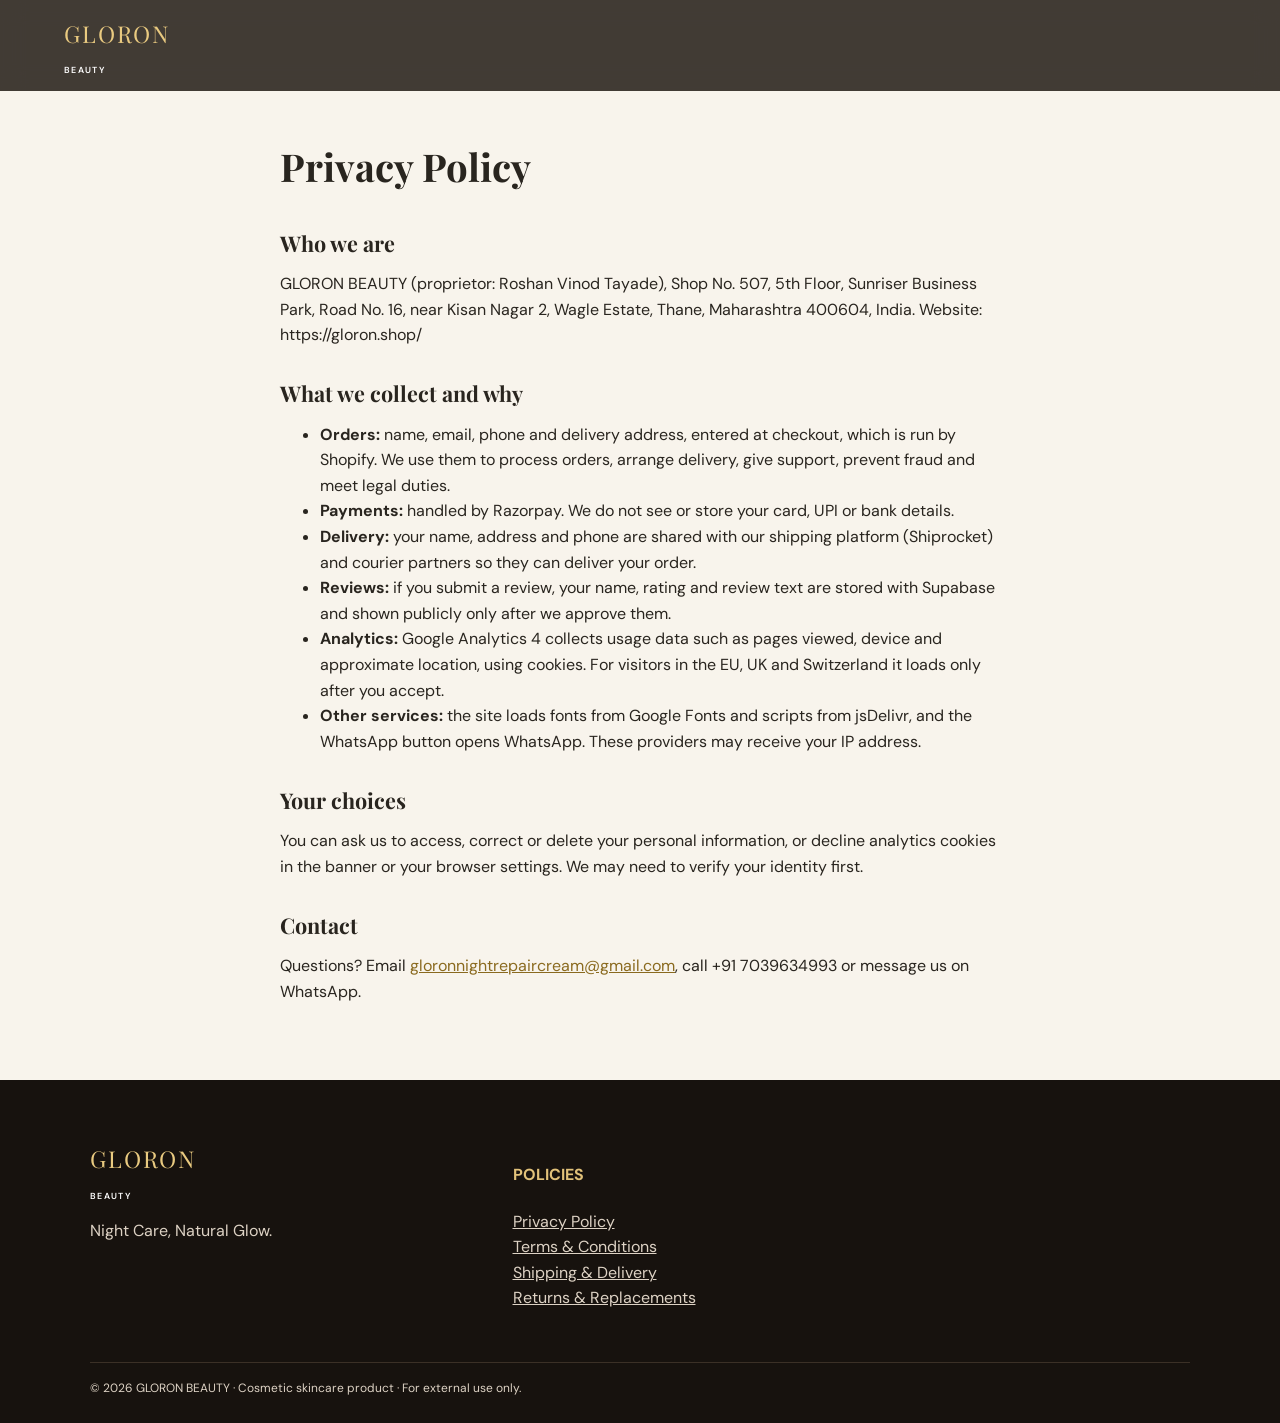
<file: privacy/index.html>
<!doctype html><html lang="en"><head><meta charset="utf-8"><meta name="viewport" content="width=device-width,initial-scale=1"><title>Privacy Policy | GLORON BEAUTY</title><meta name="description" content="How GLORON BEAUTY collects, uses and protects your information on gloron.shop, including payments, delivery and analytics."><link rel="canonical" href="https://gloron.shop/privacy/"><meta property="og:type" content="website"><meta property="og:title" content="Privacy Policy | GLORON BEAUTY"><meta property="og:description" content="How GLORON BEAUTY collects, uses and protects your information on gloron.shop, including payments, delivery and analytics."><meta property="og:url" content="https://gloron.shop/privacy/"><meta property="og:image" content="https://gloron.shop/assets/gloron-share-1200x630.jpg"><meta name="twitter:card" content="summary_large_image"><link rel="icon" href="../favicon.svg" type="image/svg+xml"><link rel="preconnect" href="https://fonts.googleapis.com"><link rel="preconnect" href="https://fonts.gstatic.com" crossorigin><link href="https://fonts.googleapis.com/css2?family=DM+Sans:wght@400;500;600;700&family=Playfair+Display:wght@500;600;700&display=swap" rel="stylesheet"><link rel="stylesheet" href="../css/style.css"><style>.doc{max-width:760px;margin:0 auto;padding:110px 20px 60px}.doc h1{font-size:2.4rem}.doc h2{font-size:1.35rem;margin:1.6em 0 .3em}.doc a{color:#8a6a1f}.tpl{background:#fff4d6;border:1px solid #d9b568;padding:12px 16px;border-radius:8px}footer a{color:inherit}</style></head><body><header><a class="brand" href="/">GLORON <small>BEAUTY</small></a></header><main class="doc"><h1>Privacy Policy</h1><h2>Who we are</h2><p>GLORON BEAUTY (proprietor: Roshan Vinod Tayade), Shop No. 507, 5th Floor, Sunriser Business Park, Road No. 16, near Kisan Nagar 2, Wagle Estate, Thane, Maharashtra 400604, India. Website: https://gloron.shop/</p><h2>What we collect and why</h2><ul><li><b>Orders:</b> name, email, phone and delivery address, entered at checkout, which is run by Shopify. We use them to process orders, arrange delivery, give support, prevent fraud and meet legal duties.</li><li><b>Payments:</b> handled by Razorpay. We do not see or store your card, UPI or bank details.</li><li><b>Delivery:</b> your name, address and phone are shared with our shipping platform (Shiprocket) and courier partners so they can deliver your order.</li><li><b>Reviews:</b> if you submit a review, your name, rating and review text are stored with Supabase and shown publicly only after we approve them.</li><li><b>Analytics:</b> Google Analytics 4 collects usage data such as pages viewed, device and approximate location, using cookies. For visitors in the EU, UK and Switzerland it loads only after you accept.</li><li><b>Other services:</b> the site loads fonts from Google Fonts and scripts from jsDelivr, and the WhatsApp button opens WhatsApp. These providers may receive your IP address.</li></ul><h2>Your choices</h2><p>You can ask us to access, correct or delete your personal information, or decline analytics cookies in the banner or your browser settings. We may need to verify your identity first.</p><h2>Contact</h2><p>Questions? Email <a href="mailto:gloronnightrepaircream@gmail.com">gloronnightrepaircream@gmail.com</a>, call +91 7039634993 or message us on WhatsApp.</p></main><footer><div class="foot"><div><div class="brand">GLORON <small>BEAUTY</small></div><p>Night Care, Natural Glow.</p></div><div><h4>POLICIES</h4><p><a href="/privacy/">Privacy Policy</a><br><a href="/terms/">Terms &amp; Conditions</a><br><a href="/shipping/">Shipping &amp; Delivery</a><br><a href="/returns/">Returns &amp; Replacements</a></p></div></div><div class="copyright">© 2026 GLORON BEAUTY · Cosmetic skincare product · For external use only.</div></footer><script src="../js/analytics.js"></script></body></html>
</file>
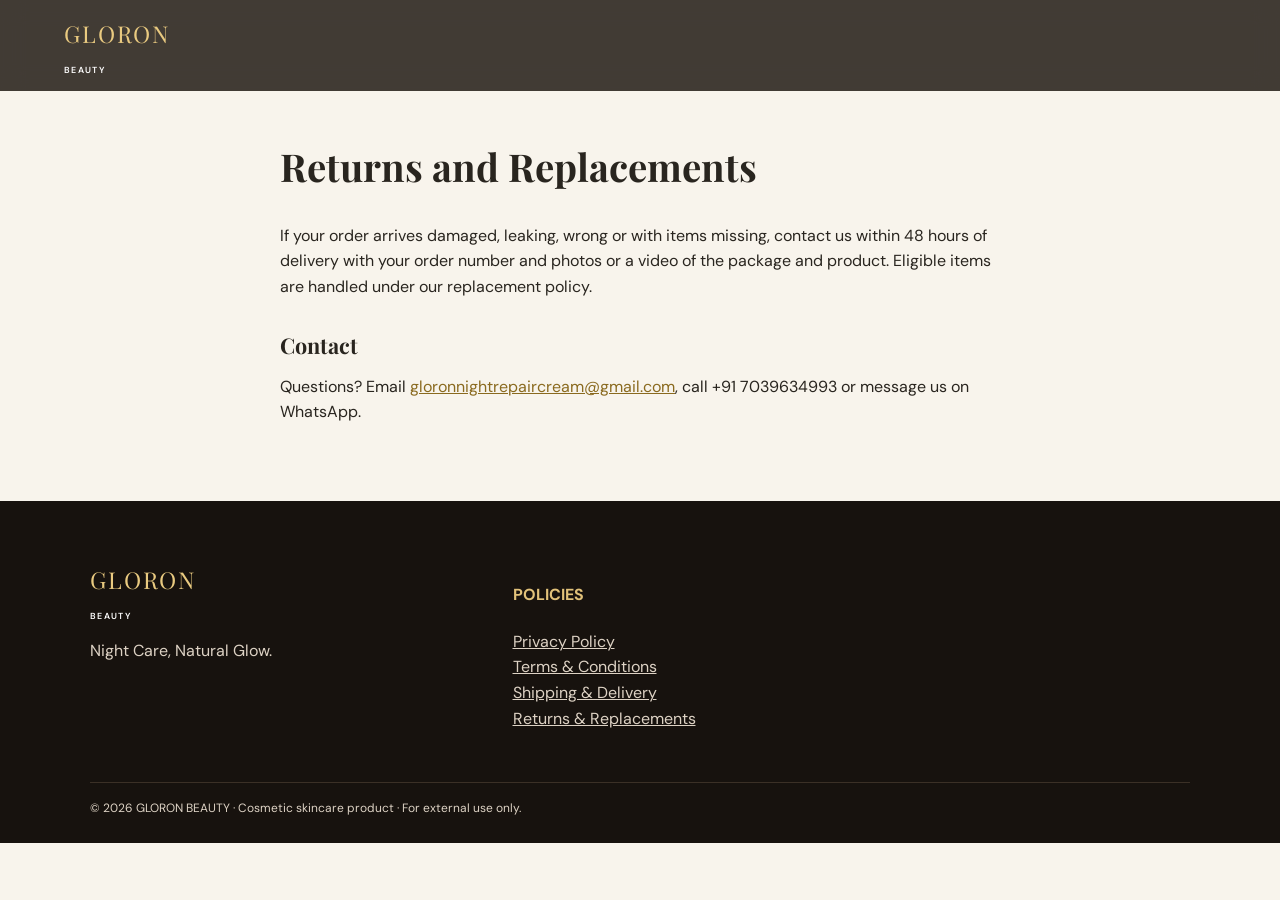
<file: returns/index.html>
<!doctype html><html lang="en"><head><meta charset="utf-8"><meta name="viewport" content="width=device-width,initial-scale=1"><title>Returns and Replacements | GLORON BEAUTY</title><meta name="description" content="What to do if your GLORON order arrives damaged, leaking, wrong or incomplete, and how replacements work."><link rel="canonical" href="https://gloron.shop/returns/"><meta property="og:type" content="website"><meta property="og:title" content="Returns and Replacements | GLORON BEAUTY"><meta property="og:description" content="What to do if your GLORON order arrives damaged, leaking, wrong or incomplete, and how replacements work."><meta property="og:url" content="https://gloron.shop/returns/"><meta property="og:image" content="https://gloron.shop/assets/gloron-share-1200x630.jpg"><meta name="twitter:card" content="summary_large_image"><link rel="icon" href="../favicon.svg" type="image/svg+xml"><link rel="preconnect" href="https://fonts.googleapis.com"><link rel="preconnect" href="https://fonts.gstatic.com" crossorigin><link href="https://fonts.googleapis.com/css2?family=DM+Sans:wght@400;500;600;700&family=Playfair+Display:wght@500;600;700&display=swap" rel="stylesheet"><link rel="stylesheet" href="../css/style.css"><style>.doc{max-width:760px;margin:0 auto;padding:110px 20px 60px}.doc h1{font-size:2.4rem}.doc h2{font-size:1.35rem;margin:1.6em 0 .3em}.doc a{color:#8a6a1f}.tpl{background:#fff4d6;border:1px solid #d9b568;padding:12px 16px;border-radius:8px}footer a{color:inherit}</style></head><body><header><a class="brand" href="/">GLORON <small>BEAUTY</small></a></header><main class="doc"><h1>Returns and Replacements</h1><p>If your order arrives damaged, leaking, wrong or with items missing, contact us within 48 hours of delivery with your order number and photos or a video of the package and product. Eligible items are handled under our replacement policy.</p><h2>Contact</h2><p>Questions? Email <a href="mailto:gloronnightrepaircream@gmail.com">gloronnightrepaircream@gmail.com</a>, call +91 7039634993 or message us on WhatsApp.</p></main><footer><div class="foot"><div><div class="brand">GLORON <small>BEAUTY</small></div><p>Night Care, Natural Glow.</p></div><div><h4>POLICIES</h4><p><a href="/privacy/">Privacy Policy</a><br><a href="/terms/">Terms &amp; Conditions</a><br><a href="/shipping/">Shipping &amp; Delivery</a><br><a href="/returns/">Returns &amp; Replacements</a></p></div></div><div class="copyright">© 2026 GLORON BEAUTY · Cosmetic skincare product · For external use only.</div></footer><script src="../js/analytics.js"></script></body></html>
</file>
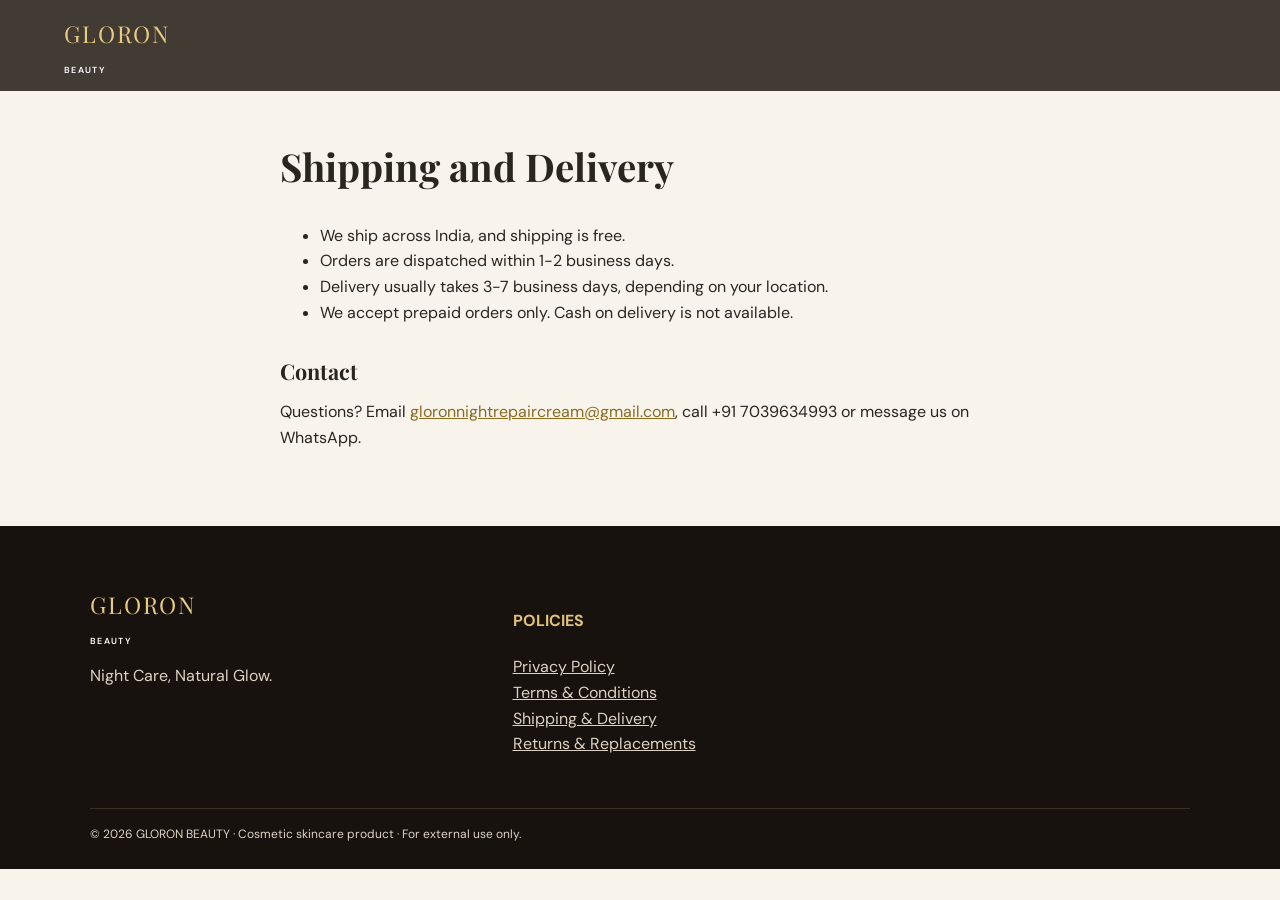
<file: shipping/index.html>
<!doctype html><html lang="en"><head><meta charset="utf-8"><meta name="viewport" content="width=device-width,initial-scale=1"><title>Shipping and Delivery | GLORON BEAUTY</title><meta name="description" content="Dispatch in 1-2 business days and delivery in 3-7 business days across India, with free shipping on GLORON orders."><link rel="canonical" href="https://gloron.shop/shipping/"><meta property="og:type" content="website"><meta property="og:title" content="Shipping and Delivery | GLORON BEAUTY"><meta property="og:description" content="Dispatch in 1-2 business days and delivery in 3-7 business days across India, with free shipping on GLORON orders."><meta property="og:url" content="https://gloron.shop/shipping/"><meta property="og:image" content="https://gloron.shop/assets/gloron-share-1200x630.jpg"><meta name="twitter:card" content="summary_large_image"><link rel="icon" href="../favicon.svg" type="image/svg+xml"><link rel="preconnect" href="https://fonts.googleapis.com"><link rel="preconnect" href="https://fonts.gstatic.com" crossorigin><link href="https://fonts.googleapis.com/css2?family=DM+Sans:wght@400;500;600;700&family=Playfair+Display:wght@500;600;700&display=swap" rel="stylesheet"><link rel="stylesheet" href="../css/style.css"><style>.doc{max-width:760px;margin:0 auto;padding:110px 20px 60px}.doc h1{font-size:2.4rem}.doc h2{font-size:1.35rem;margin:1.6em 0 .3em}.doc a{color:#8a6a1f}.tpl{background:#fff4d6;border:1px solid #d9b568;padding:12px 16px;border-radius:8px}footer a{color:inherit}</style></head><body><header><a class="brand" href="/">GLORON <small>BEAUTY</small></a></header><main class="doc"><h1>Shipping and Delivery</h1><ul><li>We ship across India, and shipping is free.</li><li>Orders are dispatched within 1-2 business days.</li><li>Delivery usually takes 3-7 business days, depending on your location.</li><li>We accept prepaid orders only. Cash on delivery is not available.</li></ul><h2>Contact</h2><p>Questions? Email <a href="mailto:gloronnightrepaircream@gmail.com">gloronnightrepaircream@gmail.com</a>, call +91 7039634993 or message us on WhatsApp.</p></main><footer><div class="foot"><div><div class="brand">GLORON <small>BEAUTY</small></div><p>Night Care, Natural Glow.</p></div><div><h4>POLICIES</h4><p><a href="/privacy/">Privacy Policy</a><br><a href="/terms/">Terms &amp; Conditions</a><br><a href="/shipping/">Shipping &amp; Delivery</a><br><a href="/returns/">Returns &amp; Replacements</a></p></div></div><div class="copyright">© 2026 GLORON BEAUTY · Cosmetic skincare product · For external use only.</div></footer><script src="../js/analytics.js"></script></body></html>
</file>
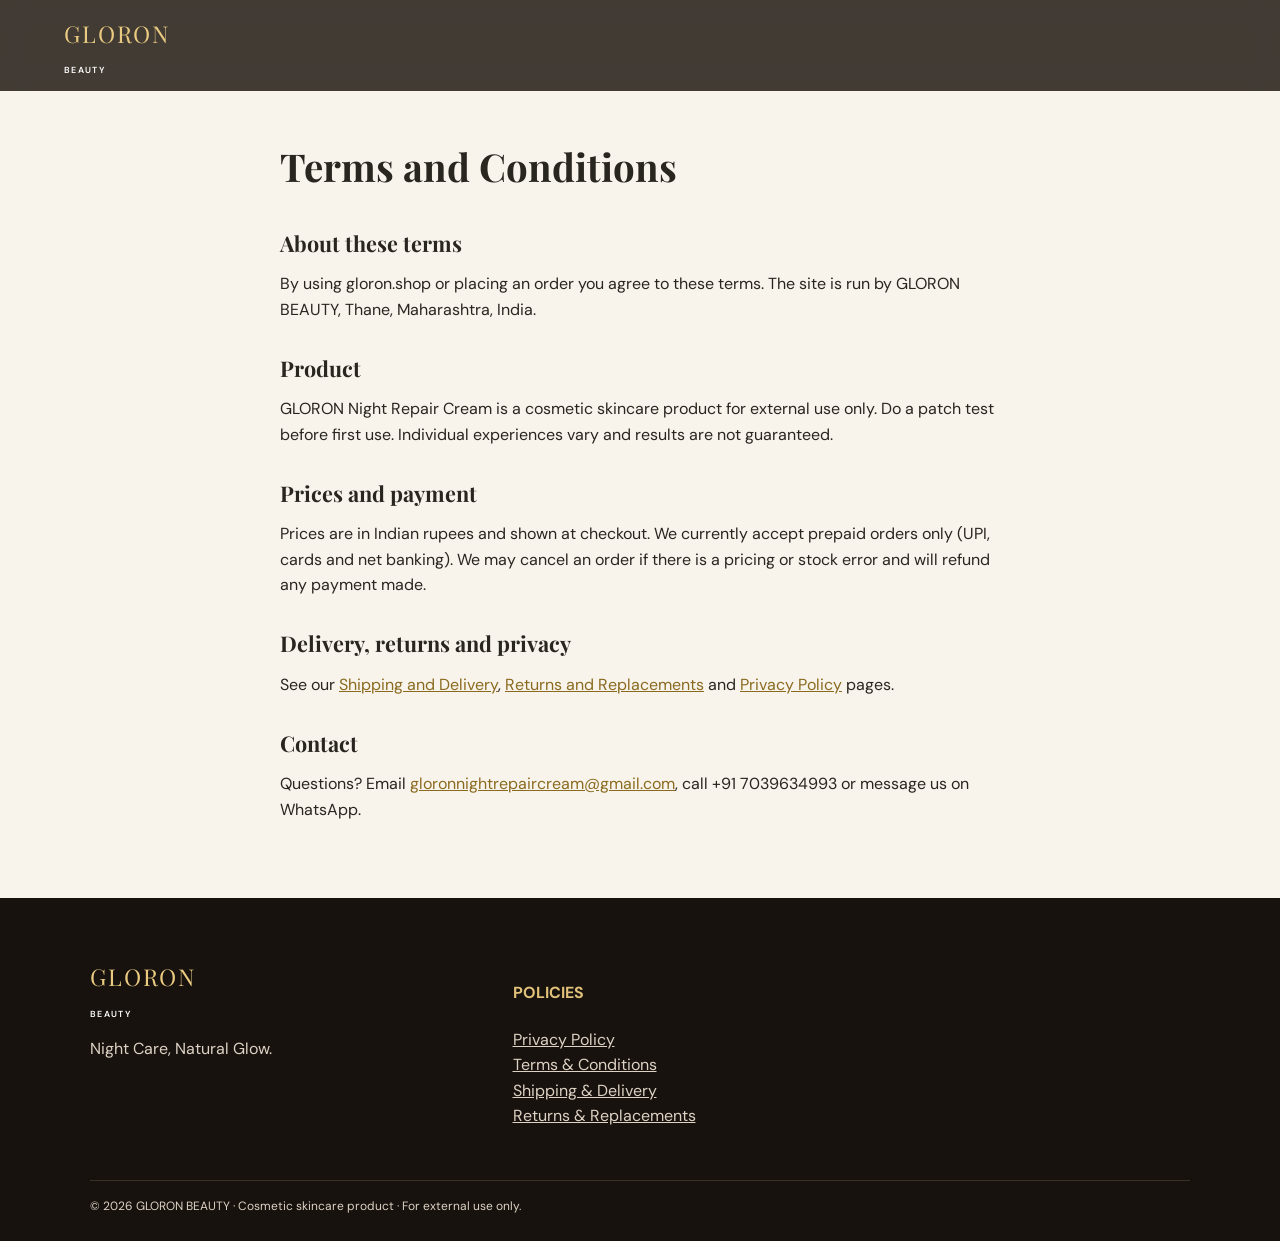
<file: terms/index.html>
<!doctype html><html lang="en"><head><meta charset="utf-8"><meta name="viewport" content="width=device-width,initial-scale=1"><title>Terms and Conditions | GLORON BEAUTY</title><meta name="description" content="The terms for using gloron.shop and ordering GLORON Night Repair Cream, including payment, delivery and cosmetic use information."><link rel="canonical" href="https://gloron.shop/terms/"><meta property="og:type" content="website"><meta property="og:title" content="Terms and Conditions | GLORON BEAUTY"><meta property="og:description" content="The terms for using gloron.shop and ordering GLORON Night Repair Cream, including payment, delivery and cosmetic use information."><meta property="og:url" content="https://gloron.shop/terms/"><meta property="og:image" content="https://gloron.shop/assets/gloron-share-1200x630.jpg"><meta name="twitter:card" content="summary_large_image"><link rel="icon" href="../favicon.svg" type="image/svg+xml"><link rel="preconnect" href="https://fonts.googleapis.com"><link rel="preconnect" href="https://fonts.gstatic.com" crossorigin><link href="https://fonts.googleapis.com/css2?family=DM+Sans:wght@400;500;600;700&family=Playfair+Display:wght@500;600;700&display=swap" rel="stylesheet"><link rel="stylesheet" href="../css/style.css"><style>.doc{max-width:760px;margin:0 auto;padding:110px 20px 60px}.doc h1{font-size:2.4rem}.doc h2{font-size:1.35rem;margin:1.6em 0 .3em}.doc a{color:#8a6a1f}.tpl{background:#fff4d6;border:1px solid #d9b568;padding:12px 16px;border-radius:8px}footer a{color:inherit}</style></head><body><header><a class="brand" href="/">GLORON <small>BEAUTY</small></a></header><main class="doc"><h1>Terms and Conditions</h1><h2>About these terms</h2><p>By using gloron.shop or placing an order you agree to these terms. The site is run by GLORON BEAUTY, Thane, Maharashtra, India.</p><h2>Product</h2><p>GLORON Night Repair Cream is a cosmetic skincare product for external use only. Do a patch test before first use. Individual experiences vary and results are not guaranteed.</p><h2>Prices and payment</h2><p>Prices are in Indian rupees and shown at checkout. We currently accept prepaid orders only (UPI, cards and net banking). We may cancel an order if there is a pricing or stock error and will refund any payment made.</p><h2>Delivery, returns and privacy</h2><p>See our <a href="/shipping/">Shipping and Delivery</a>, <a href="/returns/">Returns and Replacements</a> and <a href="/privacy/">Privacy Policy</a> pages.</p><h2>Contact</h2><p>Questions? Email <a href="mailto:gloronnightrepaircream@gmail.com">gloronnightrepaircream@gmail.com</a>, call +91 7039634993 or message us on WhatsApp.</p></main><footer><div class="foot"><div><div class="brand">GLORON <small>BEAUTY</small></div><p>Night Care, Natural Glow.</p></div><div><h4>POLICIES</h4><p><a href="/privacy/">Privacy Policy</a><br><a href="/terms/">Terms &amp; Conditions</a><br><a href="/shipping/">Shipping &amp; Delivery</a><br><a href="/returns/">Returns &amp; Replacements</a></p></div></div><div class="copyright">© 2026 GLORON BEAUTY · Cosmetic skincare product · For external use only.</div></footer><script src="../js/analytics.js"></script></body></html>
</file>
<file: css/style.css>
*{box-sizing:border-box}html{scroll-behavior:smooth}body{margin:0;background:#f8f4ec;color:#29251f;font-family:"DM Sans",sans-serif;line-height:1.6}h1,h2,h3,.brand{font-family:"Playfair Display",serif}h2{font-size:clamp(2.3rem,5vw,4.5rem);line-height:1.08}.brand{font-size:1.45rem;color:#e9ca80;text-decoration:none;letter-spacing:.08em}.brand small{font:600 .55rem "DM Sans";color:#fff;letter-spacing:.15em}header{position:fixed;z-index:20;top:0;width:100%;display:flex;justify-content:space-between;align-items:center;padding:15px 5%;background:#211a14d9;backdrop-filter:blur(12px)}nav{display:flex;gap:20px;align-items:center}nav a,nav button{color:#fff;background:none;border:0;text-decoration:none;font:500 .85rem "DM Sans";cursor:pointer}.menu{display:none;background:none;border:0;color:white;font-size:1.4rem}.hero{height:92vh;min-height:620px;position:relative;overflow:hidden;color:white;display:flex;align-items:center}.hero video{position:absolute;inset:0;width:100%;height:100%;object-fit:cover}.shade{position:absolute;inset:0;background:linear-gradient(90deg,#160f0bd9,#160f0b3d 75%),linear-gradient(0deg,#160f0b66,transparent)}.heroText{position:relative;z-index:1;max-width:700px;margin-left:7%;padding:100px 24px 30px}.heroText>span,.section>span{font-size:.75rem;letter-spacing:.18em;font-weight:700}.hero h1{font-size:clamp(3rem,7vw,6.4rem);line-height:1;margin:18px 0}.hero p{font-size:1.05rem;max-width:600px}.btn{border:0;border-radius:999px;padding:13px 22px;font-weight:700;cursor:pointer;text-decoration:none;display:inline-block;margin-top:10px}.gold{background:#d9b568;color:#21180e}.dark{background:#29221b;color:#fff}.trust{display:grid;grid-template-columns:repeat(4,1fr);background:#2c221a;color:white}.trust div{text-align:center;padding:22px;border-right:1px solid #ffffff1c}.trust b,.trust small{display:block}.trust b{color:#e1bf73}.section{max-width:1160px;margin:auto;padding:95px 24px}.intro{text-align:center;max-width:900px}.intro p{font-size:1.15rem;color:#675e53}.product{display:grid;grid-template-columns:1.05fr .95fr;gap:70px;align-items:center}.mainImg,.wide{width:100%;border-radius:20px;box-shadow:0 20px 60px #4b351e22}.thumbs{display:flex;gap:10px;margin-top:12px}.thumbs img{width:90px;height:90px;object-fit:cover;border-radius:10px}.price{font-size:2rem;font-weight:700;margin:10px 0}.product ul{padding:0;list-style:none;columns:2}.product li:before{content:"✓";color:#9d7631;margin-right:8px}.note,small{display:block;color:#776e62;font-size:.78rem;margin-top:12px}.grid{display:grid;grid-template-columns:repeat(3,1fr);gap:15px;margin-top:20px}.grid article,.card{background:#fffdf8;border:1px solid #e3d7c5;border-radius:16px;padding:20px}.grid b{font-family:"Playfair Display";font-size:1.1rem}.notice{margin-top:18px;padding:16px;background:#eee4d4;border-left:3px solid #c59d54}.darkSec{max-width:none;padding-left:10%;padding-right:10%;background:#2c221a;color:#eee4d5;display:grid;grid-template-columns:1fr 1fr;gap:50px}.reviews{max-width:none;padding-left:10%;padding-right:10%;background:#eee6d9}.reviewGrid{display:grid;grid-template-columns:380px 1fr;gap:45px}.card label{display:block;font-weight:700;margin-bottom:13px}.card input,.card select,.card textarea{width:100%;margin-top:6px;padding:11px;border:1px solid #d7cbb9;border-radius:9px;font:inherit}.review{background:#fffdf8;border:1px solid #e1d5c4;border-radius:15px;padding:18px;margin-bottom:14px}.stars{color:#b28535}.faq details{border-top:1px solid #d9cebf;padding:20px 0}.faq summary{font-family:"Playfair Display";font-size:1.2rem;cursor:pointer}.faq p{color:#655c51}.final{text-align:center;background:#211913;color:white;max-width:none}.foot{display:grid;grid-template-columns:1.2fr 1fr 1fr;gap:40px;max-width:1100px;margin:auto}footer{background:#17120e;color:#ddd2c4;padding:60px 7% 25px}footer h4{color:#e2c27a}.copyright{border-top:1px solid #3b3026;margin-top:35px;padding-top:16px;font-size:.75rem}.wa{position:fixed;z-index:30;right:18px;bottom:18px}.wa a{background:#237b48;color:white;padding:11px 16px;border-radius:30px;text-decoration:none;font-weight:700}aside{position:fixed;z-index:50;right:0;top:0;height:100vh;width:min(420px,100%);background:#fffdf8;padding:25px;box-shadow:-15px 0 45px #0002;transform:translateX(105%);transition:.3s}aside.open{transform:none}aside>button{float:right;border:0;background:none;font-size:2rem;cursor:pointer}@media(max-width:800px){nav{display:none}.menu{display:block}.heroText{margin:0;padding:110px 22px 30px}.trust{grid-template-columns:1fr 1fr}.section{padding:65px 18px}.product,.darkSec,.reviewGrid{grid-template-columns:1fr;gap:30px}.grid{grid-template-columns:1fr 1fr}.foot{grid-template-columns:1fr}.hero h1{font-size:3.2rem}}@media(max-width:480px){.grid{grid-template-columns:1fr}.product ul{columns:1fr}}
.hp{position:absolute!important;left:-10000px!important;width:1px!important;height:1px!important;opacity:0!important}
button:disabled{opacity:.6;cursor:not-allowed}

/* ---- Reviews upgrade: stars, counter, photos, summary, owner reply ---- */
.reviews h3{margin:0 0 14px;font-size:1.4rem}.lbl{font-weight:700;margin-bottom:6px}.card small{margin-top:5px}
.card textarea{resize:vertical;min-height:120px}.card input[type=file]{padding:9px;background:#fff}
.starPick{display:flex;gap:2px;margin-bottom:14px}.starPick button{background:none;border:0;font-size:2rem;line-height:1;color:#b28535;cursor:pointer;padding:2px 3px;border-radius:6px}.starPick button:focus-visible,.btn:focus-visible{outline:2px solid #29221b;outline-offset:2px}
.pPrev{display:flex;flex-wrap:wrap;gap:10px;margin:0 0 14px}.pPrev:empty{display:none}.pPrev div{position:relative;width:74px;height:74px}.pPrev img{width:100%;height:100%;object-fit:cover;border-radius:10px;border:1px solid #d7cbb9}.pPrev button{position:absolute;top:-7px;right:-7px;width:24px;height:24px;border-radius:50%;border:0;background:#29221b;color:#fff;font-size:16px;line-height:1;cursor:pointer;padding:0}
.rsum{display:flex;gap:40px;align-items:center;flex-wrap:wrap;margin:6px 0 30px}.avg{display:flex;flex-direction:column}.avg strong{font:600 3.4rem/1 "Playfair Display",serif}.avg .stars{font-size:1.3rem}
.bars{flex:1;min-width:240px;max-width:420px}.bars div{display:grid;grid-template-columns:28px 1fr 28px;gap:10px;align-items:center;font-size:.85rem}.bars i{height:8px;border-radius:9px;background:#ddd2c0;overflow:hidden}.bars u{display:block;height:100%;background:#b28535}
.rtop{display:flex;justify-content:space-between;align-items:center;gap:10px;flex-wrap:wrap}.vb{font-size:.78rem;font-weight:700;color:#1f6b3f;background:#e3f2e8;border-radius:99px;padding:3px 10px}
.rphotos{display:flex;flex-wrap:wrap;gap:8px;margin:6px 0 10px}.rphoto{width:96px;height:96px;object-fit:cover;border-radius:10px;display:block}
.rby{display:flex;gap:10px;align-items:baseline}.rby small{margin:0}.review p{margin:8px 0}
.rreply{background:#f3ece0;border-left:3px solid #c59d54;border-radius:8px;padding:10px 14px;margin:10px 0;font-size:.92rem}.rreply p{margin:4px 0 0}
/* ---- Social links in footer ---- */
.social{display:flex;flex-wrap:wrap;gap:10px;margin-top:16px}.social a{display:inline-flex;align-items:center;gap:8px;padding:8px 15px;border:1px solid #4a3d30;border-radius:999px;color:#e2c27a;text-decoration:none;font-size:.85rem}.social a:hover,.social a:focus-visible{background:#2c221a;border-color:#e2c27a}

/* ---- Big gold stars ---- */
.starPick{gap:4px}.starPick button{padding:2px;border-radius:8px;color:#e0a800}.starPick button svg{width:40px;height:40px;display:block;fill:#d9d1c1;stroke:#d9d1c1;transition:fill .15s,stroke .15s}.starPick button.on svg{fill:#ffc800;stroke:#e6a800}.starPick button:hover svg{transform:scale(1.08)}
</file>
